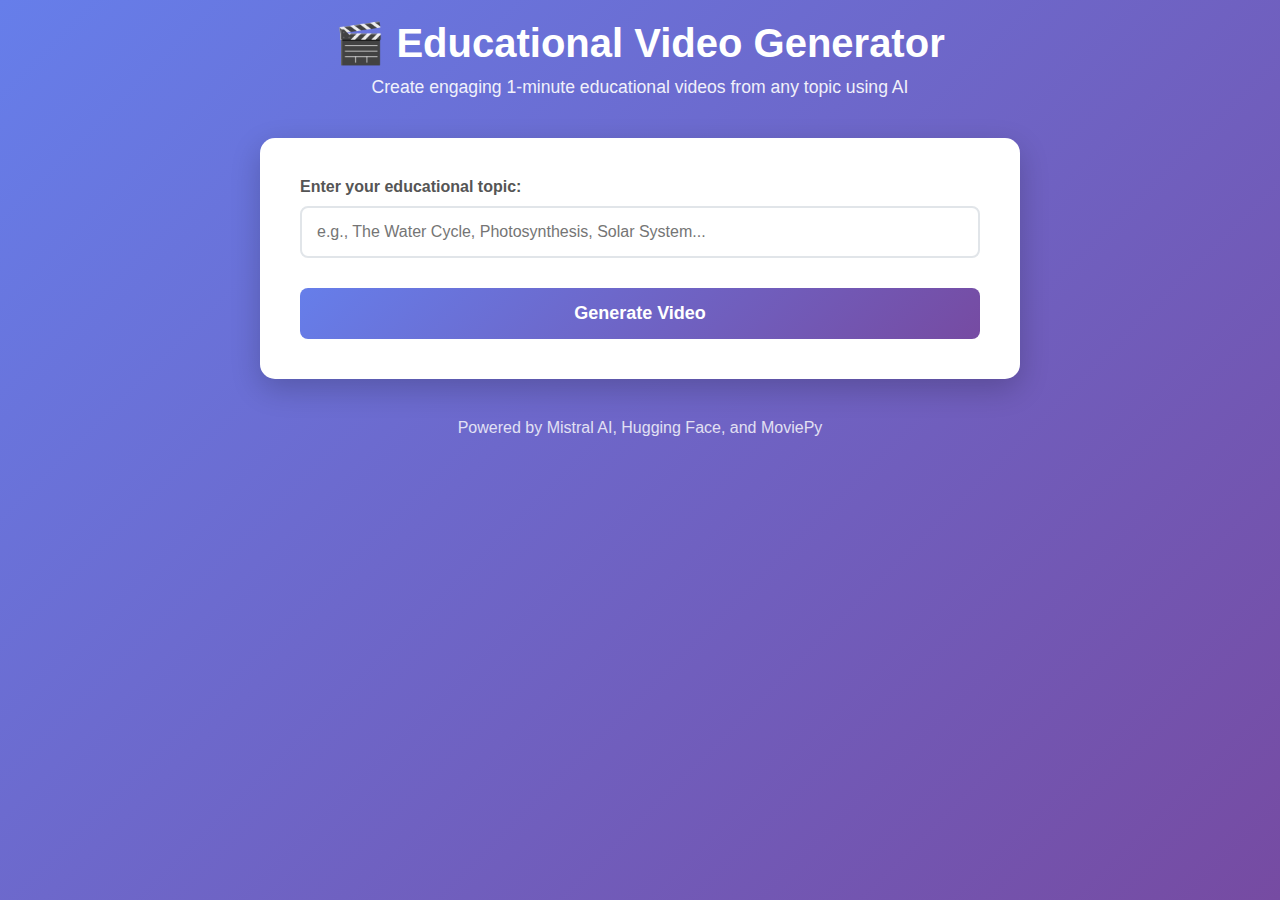
<file: ed229/index.html>
<!DOCTYPE html>
<html lang="en">
<head>
    <meta charset="UTF-8">
    <meta name="viewport" content="width=device-width, initial-scale=1.0">
    <title>Educational Video Generator</title>
    <link rel="stylesheet" href="style.css">
</head>
<body>
    <div class="container">
        <header>
            <h1>🎬 Educational Video Generator</h1>
            <p>Create engaging 1-minute educational videos from any topic using AI</p>
        </header>
        
        <main>
            <form id="videoForm" action="/generate" method="POST">
                <div class="form-group">
                    <label for="topic">Enter your educational topic:</label>
                    <input 
                        type="text" 
                        id="topic" 
                        name="topic" 
                        placeholder="e.g., The Water Cycle, Photosynthesis, Solar System..."
                        required
                    >
                </div>
                
                <button type="submit" id="generateBtn">
                    <span class="btn-text">Generate Video</span>
                    <span class="btn-loading" style="display: none;">Generating...</span>
                </button>
            </form>
            
            <div id="status" class="status hidden">
                <div class="status-content">
                    <div class="spinner"></div>
                    <p id="statusText">Processing your request...</p>
                </div>
            </div>
            
            <div id="result" class="result hidden">
                <h3>Your video is ready!</h3>
                <div id="scriptBox" class="script-box" style="display:none; margin-bottom:12px;"></div>
                <video id="videoPlayer" controls style="width: 100%; max-width: 600px;">
                    Your browser does not support the video tag.
                </video>
                <div class="download-section">
                    <a id="downloadLink" href="#" download="educational_video.mp4" class="download-btn">
                        📥 Download Video
                    </a>
                </div>
            </div>
        </main>
        
        <footer>
            <p>Powered by Mistral AI, Hugging Face, and MoviePy</p>
        </footer>
    </div>
    
    <script>
        document.getElementById('videoForm').addEventListener('submit', function(e) {
            e.preventDefault();
            
            const form = e.target;
            const status = document.getElementById('status');
            const result = document.getElementById('result');
            const generateBtn = document.getElementById('generateBtn');
            const btnText = document.querySelector('.btn-text');
            const btnLoading = document.querySelector('.btn-loading');
            
            // Show loading state
            status.classList.remove('hidden');
            result.classList.add('hidden');
            generateBtn.disabled = true;
            btnText.style.display = 'none';
            btnLoading.style.display = 'inline';
            
            // Create FormData and submit
            const formData = new FormData(form);
            
            fetch('/generate', {
                method: 'POST',
                body: formData
            })
            .then(response => {
                if (response.ok) {
                    // Check if response is JSON (error) or blob (video)
                    const contentType = response.headers.get('content-type');
                    if (contentType && contentType.includes('application/json')) {
                        return response.json().then(err => Promise.reject(err));
                    }
                    return response.blob();
                }
                return response.json().then(err => Promise.reject(err));
            })
            .then(blob => {
                // Create video URL and show result
                const videoUrl = URL.createObjectURL(blob);
                const videoPlayer = document.getElementById('videoPlayer');
                const downloadLink = document.getElementById('downloadLink');
                const scriptBox = document.getElementById('scriptBox');
                
                videoPlayer.src = videoUrl;
                downloadLink.href = videoUrl;
                downloadLink.download = `educational_video_${document.getElementById('topic').value.replace(/\s+/g, '_')}.mp4`;
                // Fetch script preview
                fetch(`/test-script/${encodeURIComponent(document.getElementById('topic').value)}`)
                    .then(r => r.json())
                    .then(data => {
                        if (data && data.script && data.script.scenes) {
                            const html = data.script.scenes.map((s, i) => {
                                const desc = (s.description || '').replace(/</g,'&lt;');
                                const nar = (s.narration || '').replace(/</g,'&lt;');
                                return `<div style="margin-bottom:8px;"><strong>Scene ${i+1}</strong><br><em>${desc}</em><br>${nar}</div>`;
                            }).join('');
                            scriptBox.style.display = 'block';
                            scriptBox.innerHTML = `<strong>Script:</strong><br>${html}`;
                        }
                    })
                    .catch(() => { /* ignore */ });
                
                status.classList.add('hidden');
                result.classList.remove('hidden');
            })
            .catch(error => {
                console.error('Error:', error);
                const msg = (error && (error.error || error.message)) ? (error.error || error.message) : (typeof error === 'string' ? error : 'Unknown error');
                document.getElementById('statusText').textContent = 'Error: ' + msg;
            })
            .finally(() => {
                // Reset button state
                generateBtn.disabled = false;
                btnText.style.display = 'inline';
                btnLoading.style.display = 'none';
            });
        });
    </script>
</body>
</html>
</file>
<file: ed229/style.css>
* {
    margin: 0;
    padding: 0;
    box-sizing: border-box;
}

body {
    font-family: 'Segoe UI', Tahoma, Geneva, Verdana, sans-serif;
    background: linear-gradient(135deg, #667eea 0%, #764ba2 100%);
    min-height: 100vh;
    color: #333;
}

.container {
    max-width: 800px;
    margin: 0 auto;
    padding: 20px;
}

header {
    text-align: center;
    margin-bottom: 40px;
    color: white;
}

header h1 {
    font-size: 2.5rem;
    margin-bottom: 10px;
}

header p {
    font-size: 1.1rem;
    opacity: 0.9;
}

main {
    background: white;
    border-radius: 15px;
    padding: 40px;
    box-shadow: 0 10px 30px rgba(0,0,0,0.2);
}

.form-group {
    margin-bottom: 30px;
}

label {
    display: block;
    margin-bottom: 10px;
    font-weight: 600;
    color: #555;
}

input[type="text"] {
    width: 100%;
    padding: 15px;
    border: 2px solid #e1e5e9;
    border-radius: 8px;
    font-size: 16px;
    transition: border-color 0.3s;
}

input[type="text"]:focus {
    outline: none;
    border-color: #667eea;
}

button {
    width: 100%;
    padding: 15px;
    background: linear-gradient(135deg, #667eea 0%, #764ba2 100%);
    color: white;
    border: none;
    border-radius: 8px;
    font-size: 18px;
    font-weight: 600;
    cursor: pointer;
    transition: transform 0.2s;
}

button:hover {
    transform: translateY(-2px);
}

button:disabled {
    opacity: 0.7;
    cursor: not-allowed;
    transform: none;
}

.status {
    text-align: center;
    padding: 30px;
    margin-top: 30px;
}

.status-content {
    display: flex;
    flex-direction: column;
    align-items: center;
    gap: 20px;
}

.spinner {
    width: 40px;
    height: 40px;
    border: 4px solid #f3f3f3;
    border-top: 4px solid #667eea;
    border-radius: 50%;
    animation: spin 1s linear infinite;
}

@keyframes spin {
    0% { transform: rotate(0deg); }
    100% { transform: rotate(360deg); }
}

.result {
    text-align: center;
    margin-top: 30px;
}

.result h3 {
    margin-bottom: 20px;
    color: #333;
}

.download-section {
    margin-top: 20px;
}

.download-btn {
    display: inline-block;
    padding: 12px 24px;
    background: #28a745;
    color: white;
    text-decoration: none;
    border-radius: 8px;
    font-weight: 600;
    transition: background 0.3s;
}

.download-btn:hover {
    background: #218838;
}

.hidden {
    display: none;
}

footer {
    text-align: center;
    margin-top: 40px;
    color: white;
    opacity: 0.8;
}
</file>
